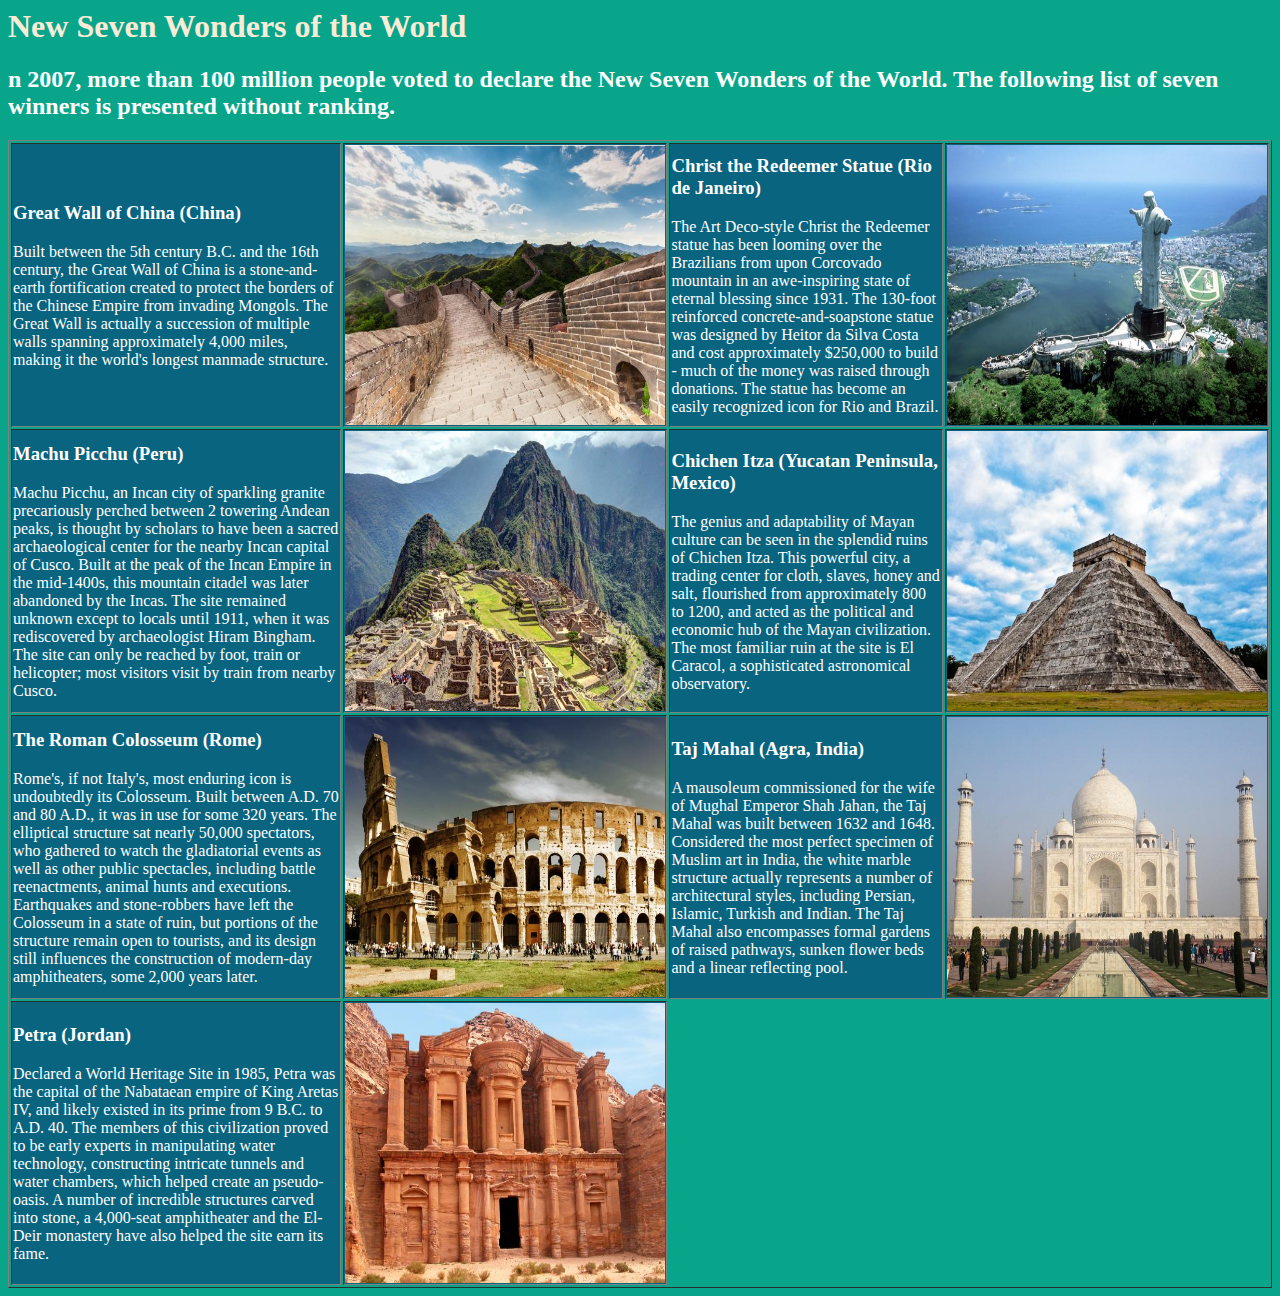
<file: Assignment  1/index.html>
<html>

    <head>
       
    </head>

    <body style="background-color:rgb(8, 165, 139)">

        <h1 style="color: antiquewhite;">New Seven Wonders of the World</h1>
       
        <h2 style="color: white;">n 2007, more than 100 million people voted to declare the New Seven Wonders of the World. The following list of seven winners is presented without ranking.</h2>

        <table border="1">

            <tbody style="background-color: rgb(9, 100, 128);color: white;">

                <tr>
                    <td>
                        <h3>Great Wall of China (China)</h3>
                        <p>Built between the 5th century B.C. and the 16th century, the Great Wall of China is a stone-and-earth fortification created to protect the borders of the Chinese Empire from invading Mongols. The Great Wall is actually a succession of multiple walls spanning approximately 4,000 miles, making it the world's longest manmade structure.</p>
                    </td>

                    <td>
                        <img src="IMG/1491581549051.jpeg" width="320" height="280" alt="Great Wall of China"/>
                    </td>

                    <td>
                        <h3>Christ the Redeemer Statue (Rio de Janeiro)</h3>
                        <p>The Art Deco-style Christ the Redeemer statue has been looming over the Brazilians from upon Corcovado mountain in an awe-inspiring state of eternal blessing since 1931. The 130-foot reinforced concrete-and-soapstone statue was designed by Heitor da Silva Costa and cost approximately $250,000 to build - much of the money was raised through donations. The statue has become an easily recognized icon for Rio and Brazil.</p>
                    </td>

                    <td>
                        <img src="IMG/1491581548898.jpeg" width="320" height="280" alt="Christ the Redeemer Statue"/>
                    </td>
                </tr>

                <tr>
                    <td>
                        <h3>Machu Picchu (Peru)</h3>
                        <p>Machu Picchu, an Incan city of sparkling granite precariously perched between 2 towering Andean peaks, is thought by scholars to have been a sacred archaeological center for the nearby Incan capital of Cusco. Built at the peak of the Incan Empire in the mid-1400s, this mountain citadel was later abandoned by the Incas. The site remained unknown except to locals until 1911, when it was rediscovered by archaeologist Hiram Bingham. The site can only be reached by foot, train or helicopter; most visitors visit by train from nearby Cusco.</p>
                    </td>

                    <td>
                        <img src="IMG/1491581548990.jpeg" width="320" height="280" alt="Machu Picchu (Peru)"/>
                    </td>

                    <td>
                        <h3>Chichen Itza (Yucatan Peninsula, Mexico)</h3>
                        <p>The genius and adaptability of Mayan culture can be seen in the splendid ruins of Chichen Itza. This powerful city, a trading center for cloth, slaves, honey and salt, flourished from approximately 800 to 1200, and acted as the political and economic hub of the Mayan civilization. The most familiar ruin at the site is El Caracol, a sophisticated astronomical observatory.</p>
                    </td>

                    <td>
                        <img src="IMG/1491581548887.jpeg" width="320" height="280" alt="Chichen Itza"/>
                    </td>
                </tr>

                <tr>
                    <td>
                        <h3>The Roman Colosseum (Rome)</h3>
                        <p>Rome's, if not Italy's, most enduring icon is undoubtedly its Colosseum. Built between A.D. 70 and 80 A.D., it was in use for some 320 years. The elliptical structure sat nearly 50,000 spectators, who gathered to watch the gladiatorial events as well as other public spectacles, including battle reenactments, animal hunts and executions. Earthquakes and stone-robbers have left the Colosseum in a state of ruin, but portions of the structure remain open to tourists, and its design still influences the construction of modern-day amphitheaters, some 2,000 years later.</p>
                    </td>

                    <td>
                        <img src="IMG/1491581548881.jpeg" width="320" height="280" alt="The Roman Colosseum"/>
                    </td>

                    <td>
                        <h3>Taj Mahal (Agra, India)</h3>
                        <p>A mausoleum commissioned for the wife of Mughal Emperor Shah Jahan, the Taj Mahal was built between 1632 and 1648. Considered the most perfect specimen of Muslim art in India, the white marble structure actually represents a number of architectural styles, including Persian, Islamic, Turkish and Indian. The Taj Mahal also encompasses formal gardens of raised pathways, sunken flower beds and a linear reflecting pool.</p>
                    </td>

                    <td>
                        <img src="IMG/1491581548979.jpeg" width="320" height="280" alt="Taj Mahal"/>
                    </td>
                </tr>

                <tr>
                    <td>
                        <h3>Petra (Jordan)</h3>
                        <p>Declared a World Heritage Site in 1985, Petra was the capital of the Nabataean empire of King Aretas IV, and likely existed in its prime from 9 B.C. to A.D. 40. The members of this civilization proved to be early experts in manipulating water technology, constructing intricate tunnels and water chambers, which helped create an pseudo-oasis. A number of incredible structures carved into stone, a 4,000-seat amphitheater and the El-Deir monastery have also helped the site earn its fame.</p>
                    </td>

                    <td>
                        <img src="IMG/1491581549062.jpeg" width="320" height="280" alt="Petra"/>
                    </td>

                </tr>
            </tbody>
        
        </table>

    </body>

</html>
</file>
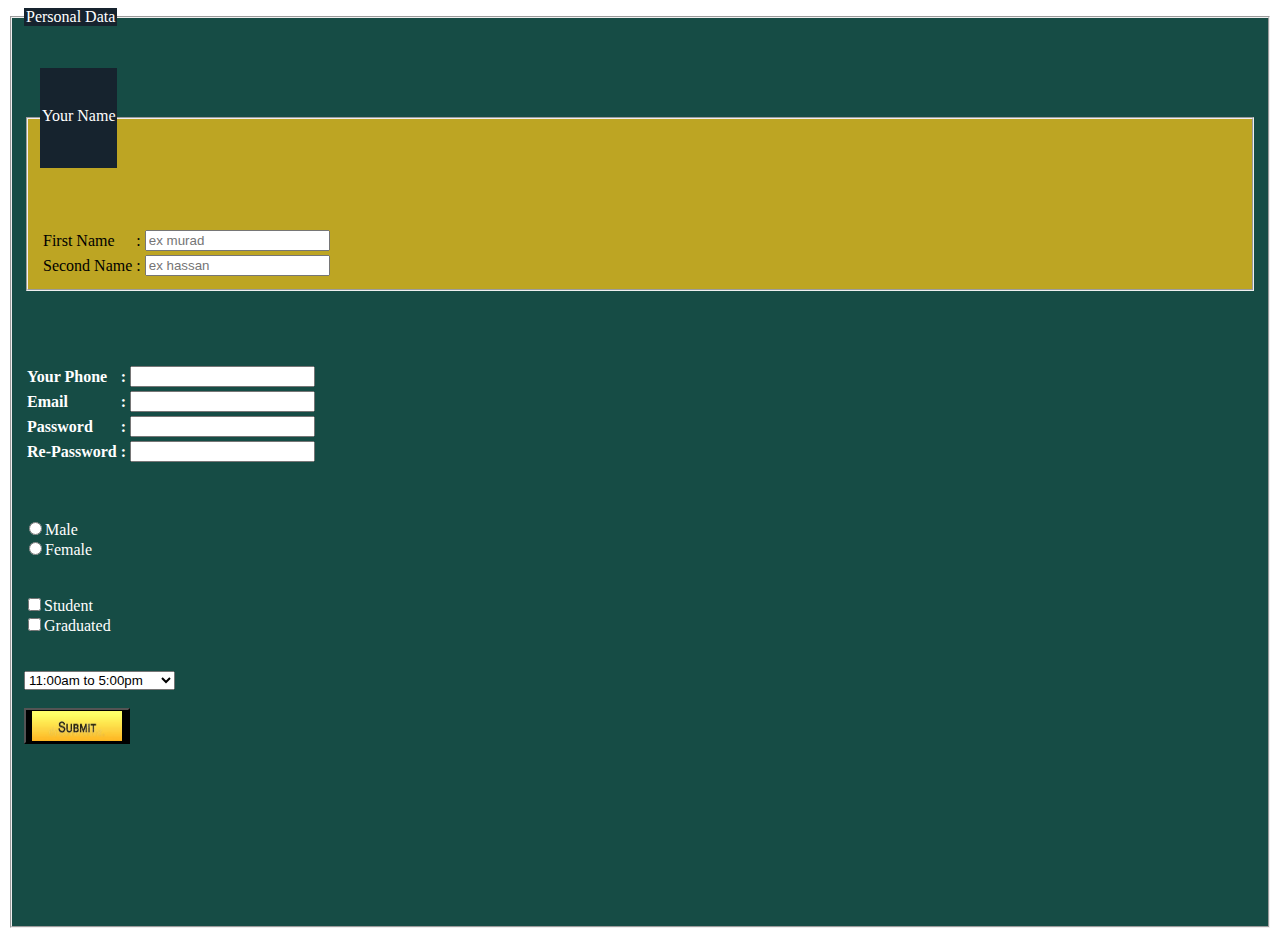
<file: Assignment  2/index.html>
<html>

<head>
</head>

<body>

    <form>

        <fieldset style="background-color: #164C45;color: white;height: 900;">

            <legend style="background-color: #16232E">Personal Data</legend>

                <br><br>
            <fieldset style="background-color: #BDA523;">

                <legend style="background-color: #16232E;height: 100;line-height: 600%;">Your Name</legend>
                <br><br><br>
                <table>
                    <tbody>

                        <tr>
                            <td><label>First Name</label></td>
                            <td><label>:</label></td>
                            <td><input type="text" name="fname" placeholder="ex murad"></td>
                        </tr>
        
                        <tr>
                            <td><label>Second Name</label></td>
                            <td><label>:</label></td>
                            <td><input type="text" name="sname" placeholder="ex hassan"></td>
                        </tr>

                    </tbody>
                </table>

            </fieldset>
            <br><br><br><br>
                <table>
    
                    <tbody style="color: white;font-weight: bold;">
    
                         
                        <tr>
                            <td><label>Your Phone</label></td>
                            <td><label>:</label></td>
                            <td><input type="number" name="phone"></td>
                        </tr>
    
                        <tr>
                            <td><label>Email</label></td>
                            <td><label>:</label></td>
                            <td><input type="email" name="email"></td>
                        </tr>
    
                        <tr>
                            <td><label>Password</label></td>
                            <td><label>:</label></td>
                            <td><input type="password" name="pass"></td>
                        </tr>
    
                        <tr>
                            <td><label>Re-Password</label></td>
                            <td><label>:</label></td>
                            <td><input type="password" name="re-pass"></td>
                        </tr>

                    </tbody>

                </table>
    
                <br><br><br>

                <input type="radio" name="gender" value="male">Male
                <br>
                <input type="radio" name="gender" value="female">Female
    
                <br><br><br>

                <input type="checkbox" name="status" value="student">Student
                <br>
                <input type="checkbox" name="status" value="graduated">Graduated

                <br><br><br>

                <select name="time-day">
                    <optgroup label="saturday">
                        <option value="11:00am-to-5:00pm">11:00am to 5:00pm</option>
                    </optgroup>

                    <optgroup label="monday&thursday">
                        <option value="3:00pm-to-6:00pm">3:00pm to 6:00pm</option>
                        <option value="6:30pm-to-9:30pm">6:30pm to 9:30pm</option>
                    </optgroup>

                    <optgroup label="sunday&wednesday">
                        <option value="11:00am-to-5:00pm">11:00am to 5:00pm</option>
                        <option value="3:00pm-to-6:00pm">3:00pm to 6:00pm</option>
                        <option value="6:30pm-to-9:30pm">6:30pm to 9:30pm</option>
                    </optgroup>





                </select>
                    <br><br>  
                <button style="background-color: black;" type="submit"><img src="submit.jpg" alt="submit" width="90" height="30" ></button>
    
    
        </fieldset>
        




    </form>
   

</body>

</html>
</file>
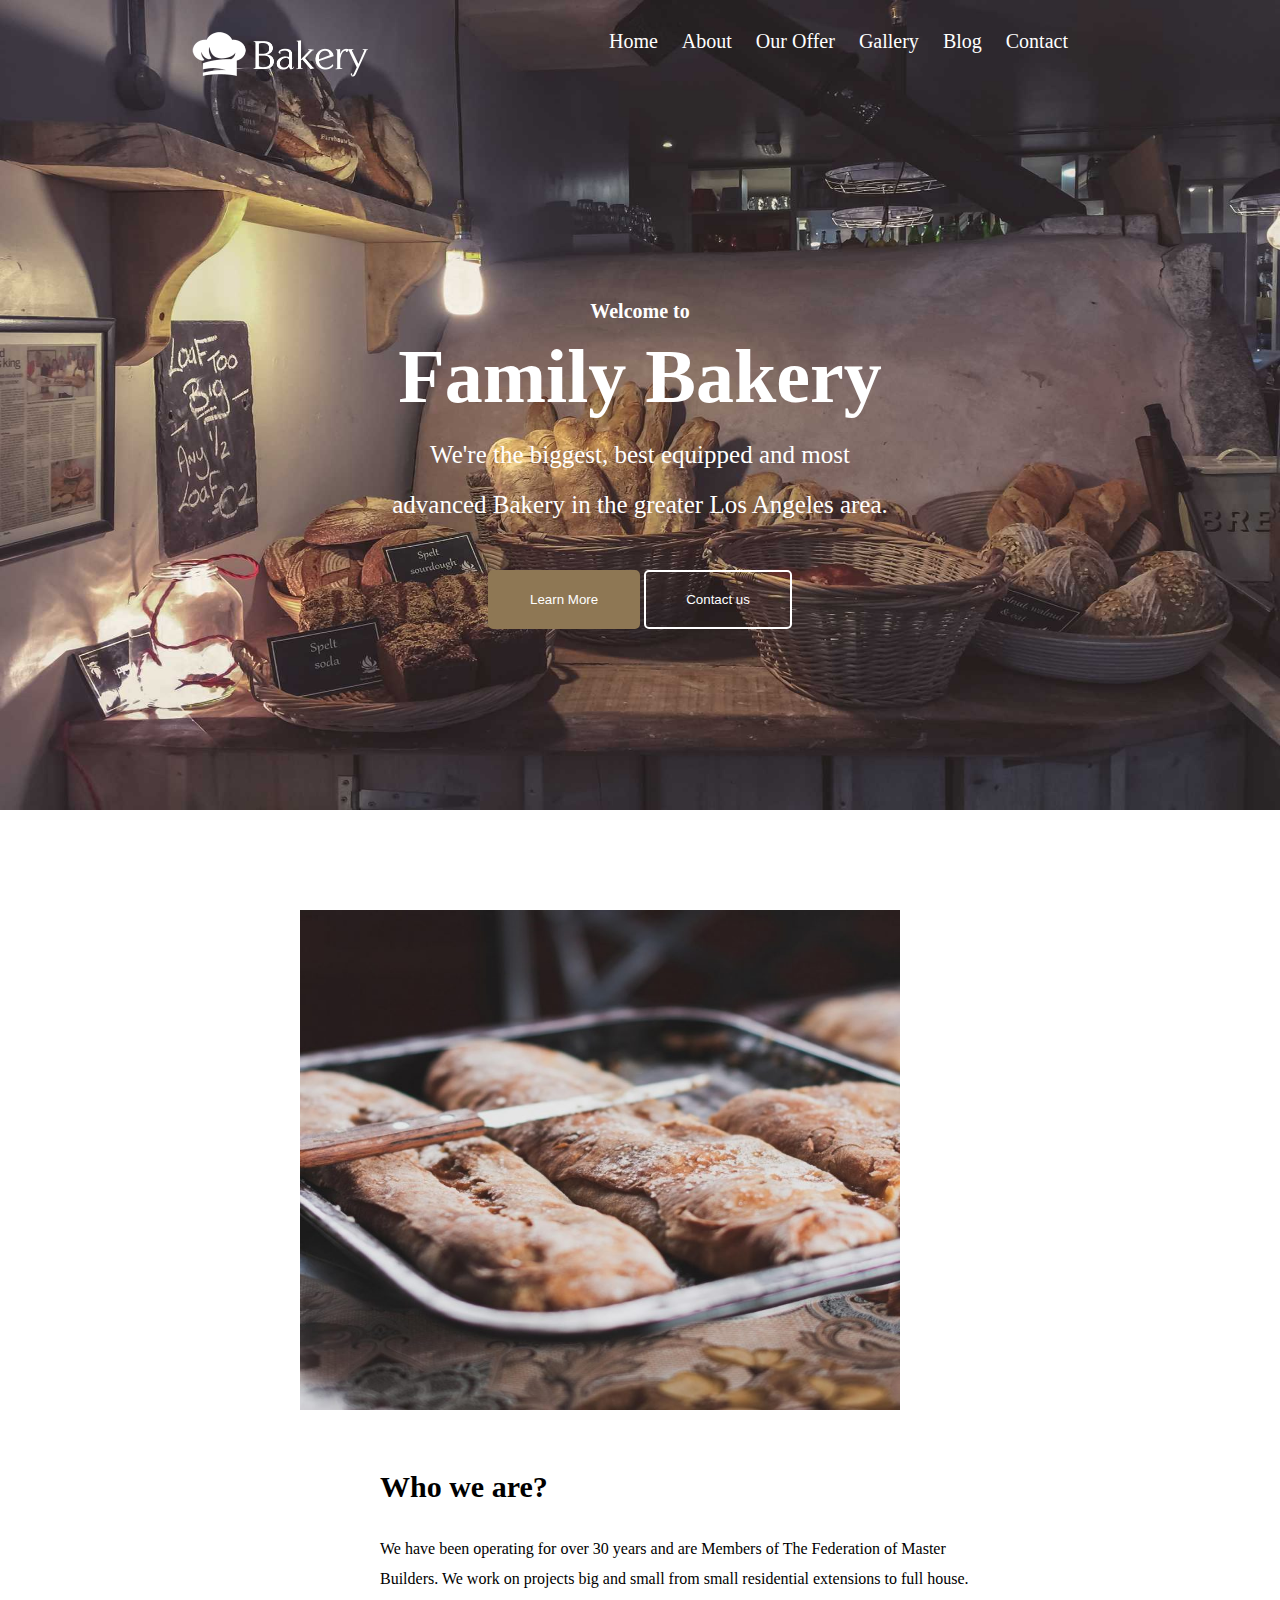
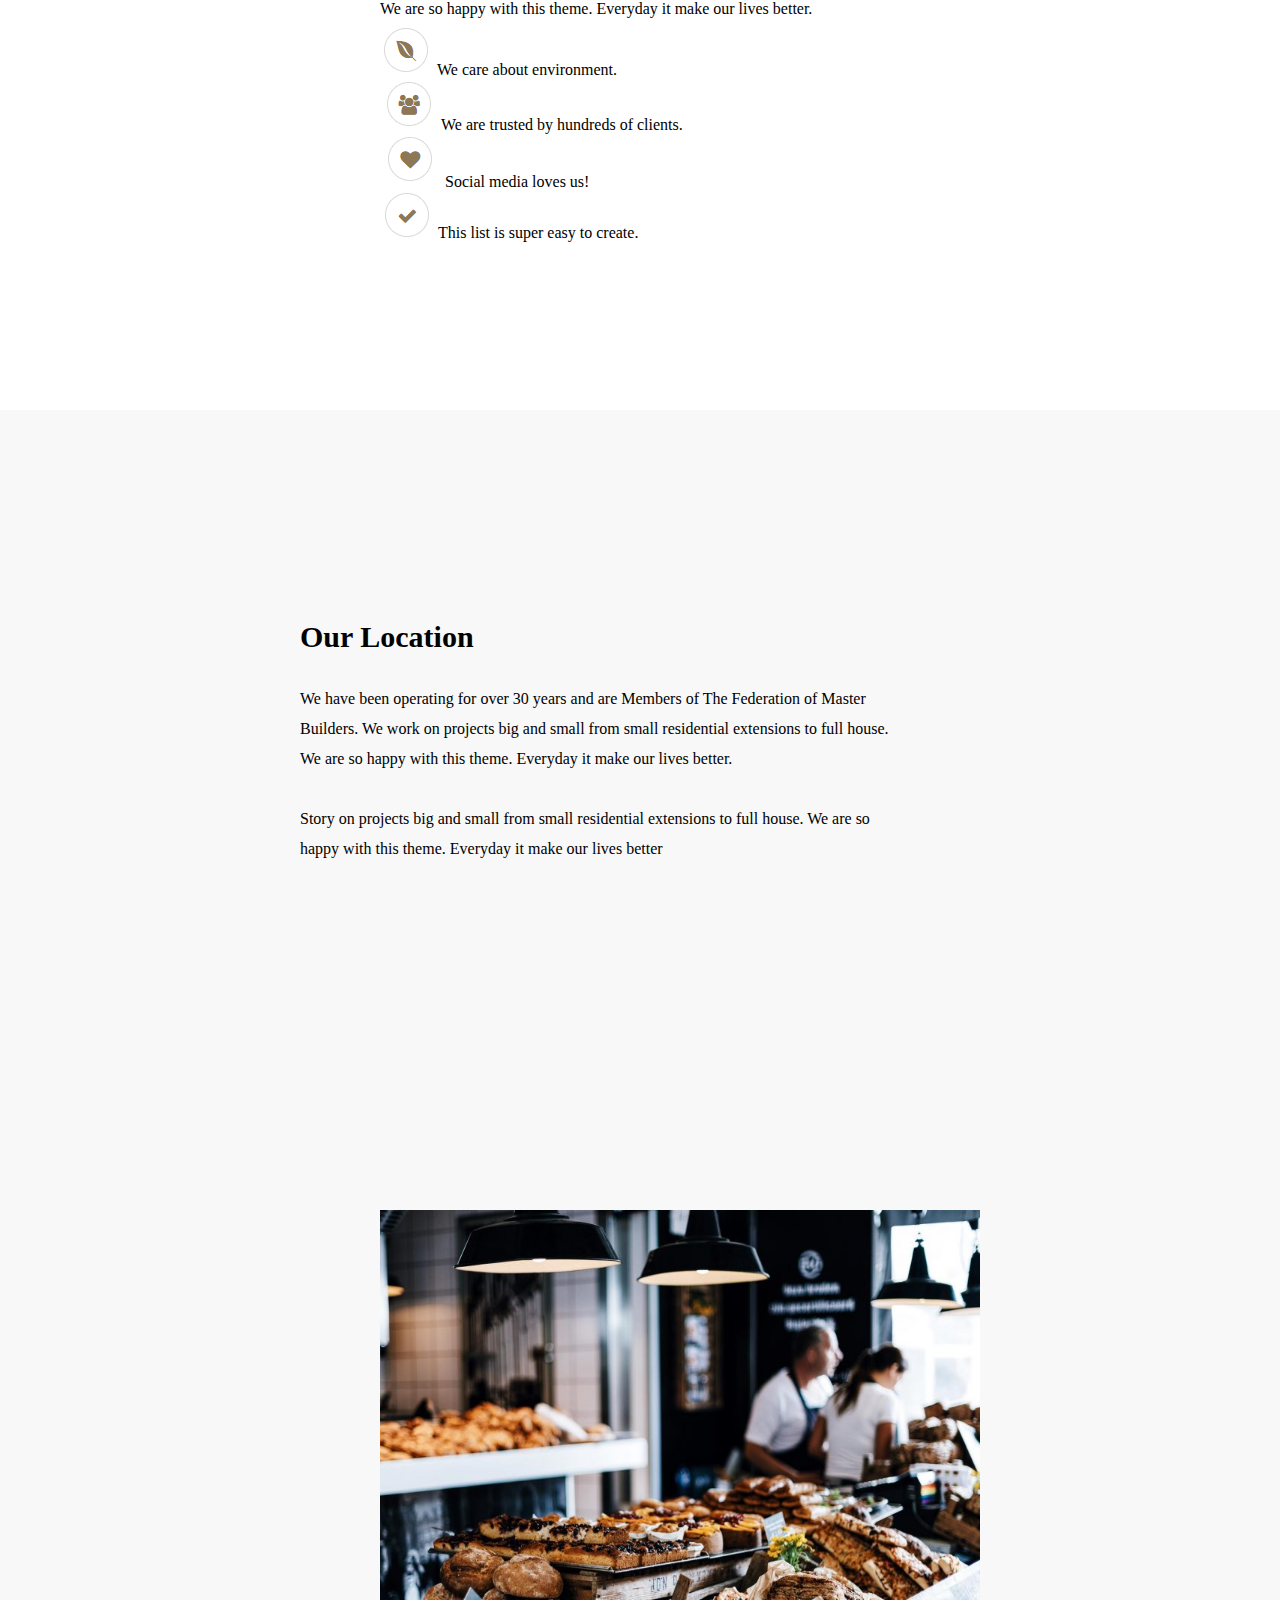
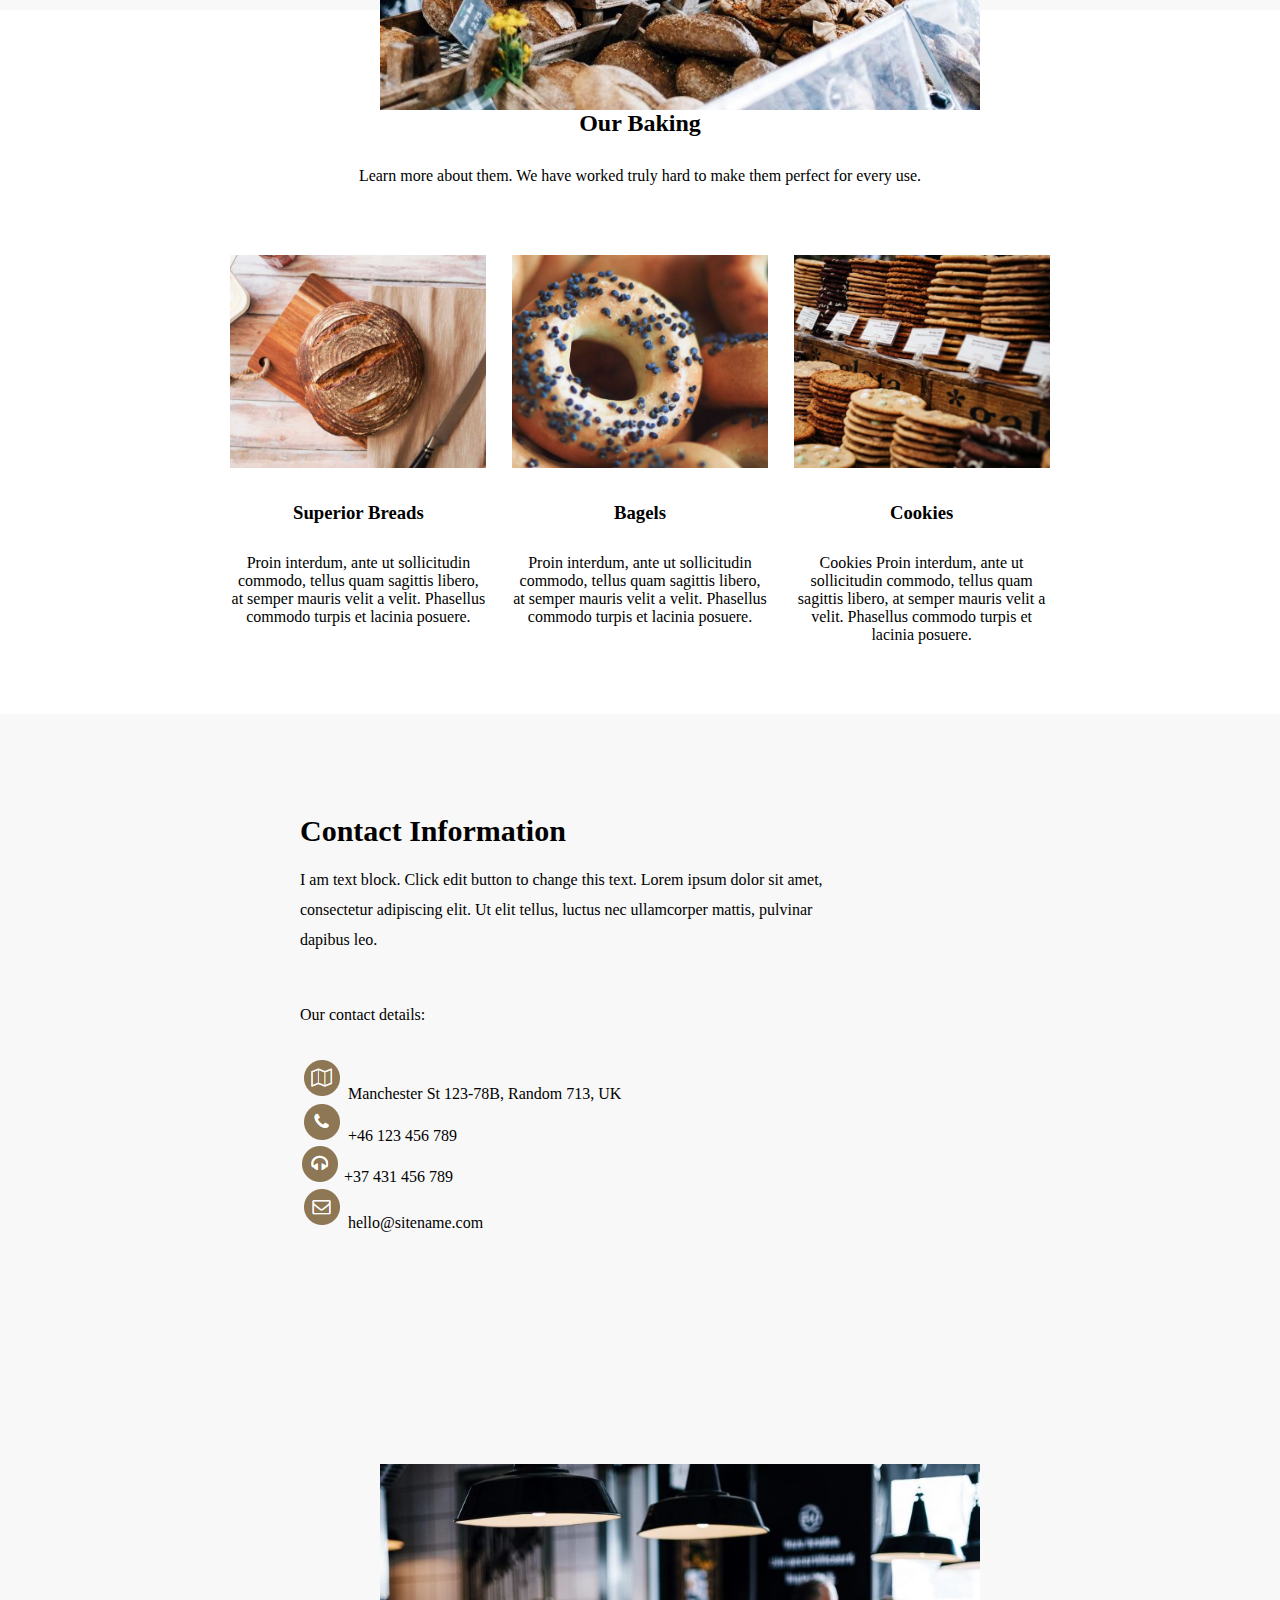
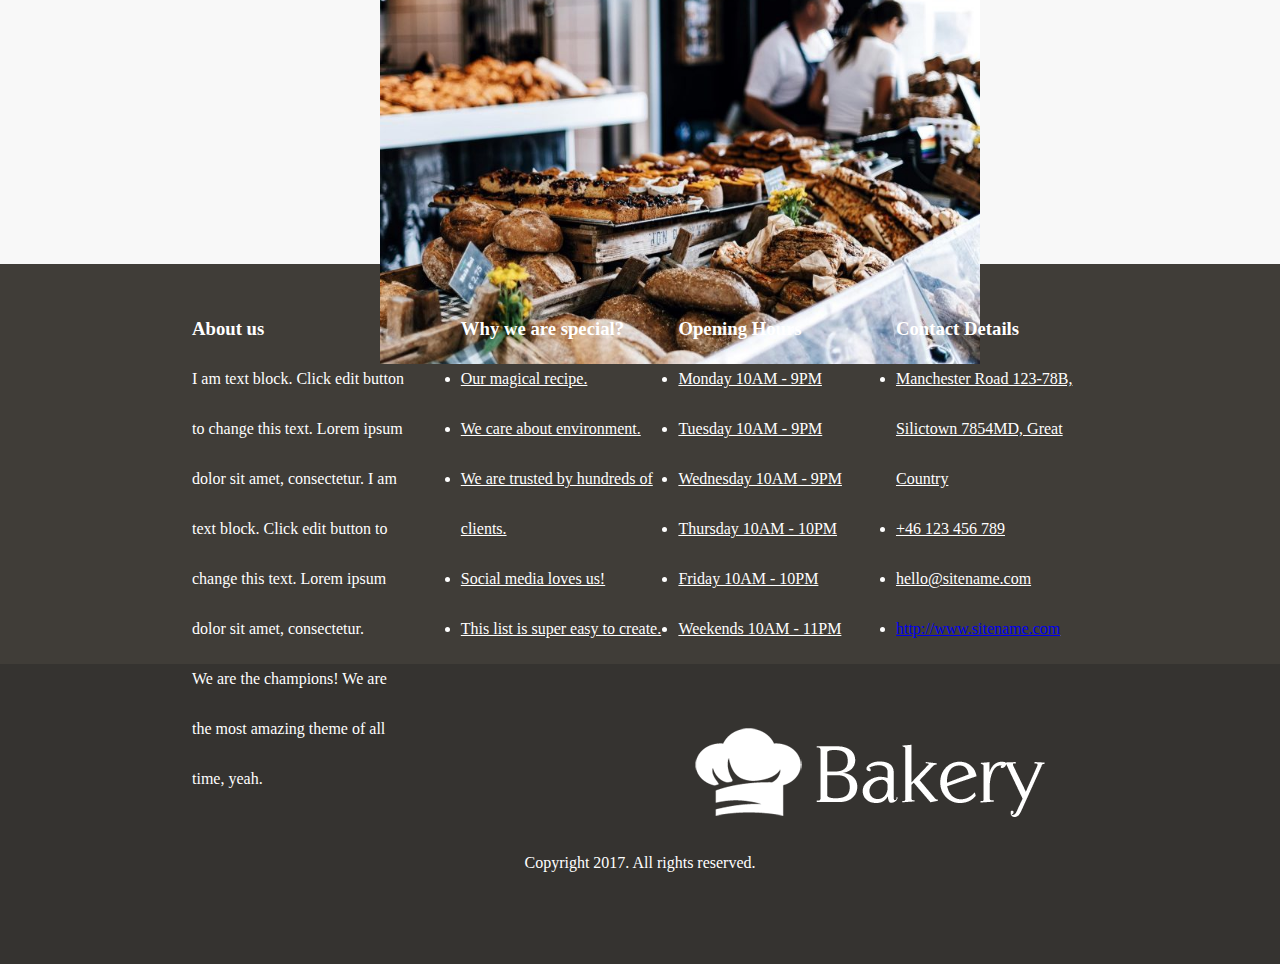
<file: Assignment  3/index.html>
<!DOCTYPE html>
<html>
    <head>
        <link rel="stylesheet" href="style.css">
    </head>

    <body>
        <div class="nav">
            <div class="logo"><img src="./images/bakery-light-1.png" alt=""></div>
            <div class="nav-items">
                <ul>
                    <li><a href="#">Home</a></li>
                    <li><a href="#">About</a></li>
                    <li><a href="#">Our Offer</a></li>
                    <li><a href="#">Gallery</a></li>
                    <li><a href="#">Blog</a></li>
                    <li><a href="#">Contact</a></li>
                    <div class="clear-fix"></div>

                </ul>
            </div>
        </div>
        <div class="header">
            <div class="text">
                <h4>Welcome to</h4>
                <h1>Family Bakery</h1>
                <p>We're the biggest, best equipped and most advanced Bakery in the greater Los Angeles area.</p>
                <button class="btn1">Learn More</button>
                <button class="btn2">Contact us</button>
            </div>

        </div>

        <div id="about">
            <div class="about-img"><img src="./images/alexandru-stavrica-170390-800x760.jpg" alt="about img"></div>
            <div class="about-pr">
                <h2>Who we are?</h2>
                <p>We have been operating for over 30 years and are Members of The Federation of Master Builders. We work on projects big and small from small residential extensions to full house. We are so happy with this theme. Everyday it make our lives better.</p>
                <ul>
                    <img src="./images/1.png">
                    <li> We care about environment.</li>
                    <br>
                    <img src="./images/2.png">
                    <li>We are trusted by hundreds of clients.</li>
                    <br>
                    <img src="./images/3.png">
                    <li>Social media loves us!</li>
                    <br>
                    <img src="./images/4.png"> 
                    <li>This list is super easy to create.</li>
                </ul>
            </div>
            <div class="clear-fix"></div>
        </div>
        
        <div id="location">
            <div class="location-pr">
                <h2>Our Location</h2>
                <p>We have been operating for over 30 years and are Members of The Federation of Master Builders. We work on projects big and small from small residential extensions to full house. We are so happy with this theme. Everyday it make our lives better.</p>
                <p>Story on projects big and small from small residential extensions to full house. We are so happy with this theme. Everyday it make our lives better</p>
            </div>
            <div class="location-img"><img src="./images/full-2-800x640.jpg" alt="about img"></div>
            <div class="clear-fix"></div>
        </div>
        
        <div id="baking">
            <h2>Our Baking</h2>
            <p>Learn more about them. We have worked truly hard to make them perfect for every use.</p>
            <div class="baking-s">
                <div class="div-1">
                    <img src="./images/ben-garratt-134774-600x500.jpg">
                    <h3>Superior Breads</h3>
                    <p>Proin interdum, ante ut sollicitudin commodo, tellus quam sagittis libero, at semper mauris velit a velit. Phasellus commodo turpis et lacinia posuere.</p>
                </div>
    
                <div class="div-2">
                    <img src="./images/stas-ovsky-123540-600x500.jpg">
                    <h3>Bagels</h3>
                    <p>Proin interdum, ante ut sollicitudin commodo, tellus quam sagittis libero, at semper mauris velit a velit. Phasellus commodo turpis et lacinia posuere.</p>
                </div>
    
                <div class="div-3">
                    <img src="./images/clem-onojeghuo-206832-600x500.jpg">
                    <h3>Cookies</h3>
                    <p>Cookies
                        Proin interdum, ante ut sollicitudin commodo, tellus quam sagittis libero, at semper mauris velit a velit. Phasellus commodo turpis et lacinia posuere.</p>
                </div>

            </div>
            <div class="clear-fix"></div>

        </div>

        <div id="contact">
            <div class="contact-pr">
                <h2>Contact Information</h2>
                <p>I am text block. Click edit button to change this text. Lorem ipsum dolor sit amet, consectetur adipiscing elit. Ut elit tellus, luctus nec ullamcorper mattis, pulvinar dapibus leo.</p>
                <p>Our contact details:</p>
                <ul>
                    <img src="./images/5.png">
                    <li>Manchester St 123-78B, Random 713, UK</li>
                    <br>
                    <img src="./images/6.png">
                    <li>+46 123 456 789</li>
                    <br>
                    <img src="./images/7.png">
                    <li>+37 431 456 789</li>
                    <br>
                    <img src="./images/8.png"> 
                    <li>hello@sitename.com</li>
                </ul>
            </div>
            <div class="location-img"><img src="./images/full-2-800x640.jpg" alt="about img"></div>
            <div class="clear-fix"></div>
        </div>

        <div id="info">

            <div class="about-us">
                <h3>About us</h3>
                <p>I am text block. Click edit button to change this text. Lorem ipsum dolor sit amet, consectetur. I am text block. Click edit button to change this text. Lorem ipsum dolor sit amet, consectetur.</p>
                <p>We are the champions! We are the most amazing theme of all time, yeah.</p>    
            </div>
            
            <div>
                <h3>Why we are special?</h3>
                <ul>
                    <li>Our magical recipe.</li>
                    <li>We care about environment.</li>
                    <li>We are trusted by hundreds of clients.</li>
                    <li>Social media loves us!</li>
                    <li>This list is super easy to create.</li>

                </ul>
             </div>

            <div>
                <h3>Opening Hours</h3>
                <ul>
                    <li>Monday 10AM - 9PM</li>
                    <li>Tuesday 10AM - 9PM</li>
                    <li>Wednesday 10AM - 9PM</li>
                    <li>Thursday 10AM - 10PM</li>
                    <li>Friday 10AM - 10PM</li>
                    <li>Weekends 10AM - 11PM</li>
                </ul>

            </div>

            <div>
                <h3>Contact Details</h3>
                <li>Manchester Road 123-78B, Silictown 7854MD, Great Country</li>
                <li>+46 123 456 789</li>
                <li>hello@sitename.com</li>
                <li><a href="http://www.sitename.com">http://www.sitename.com</a></li>
            </div>
            <div class="clear-fix"></div>


        </div>

        <div id="end-page">
            <img src="./images/bakery-light-1.png">
            <p>Copyright 2017. All rights reserved.</p>
        </div>
    </body>
</html>
</file>
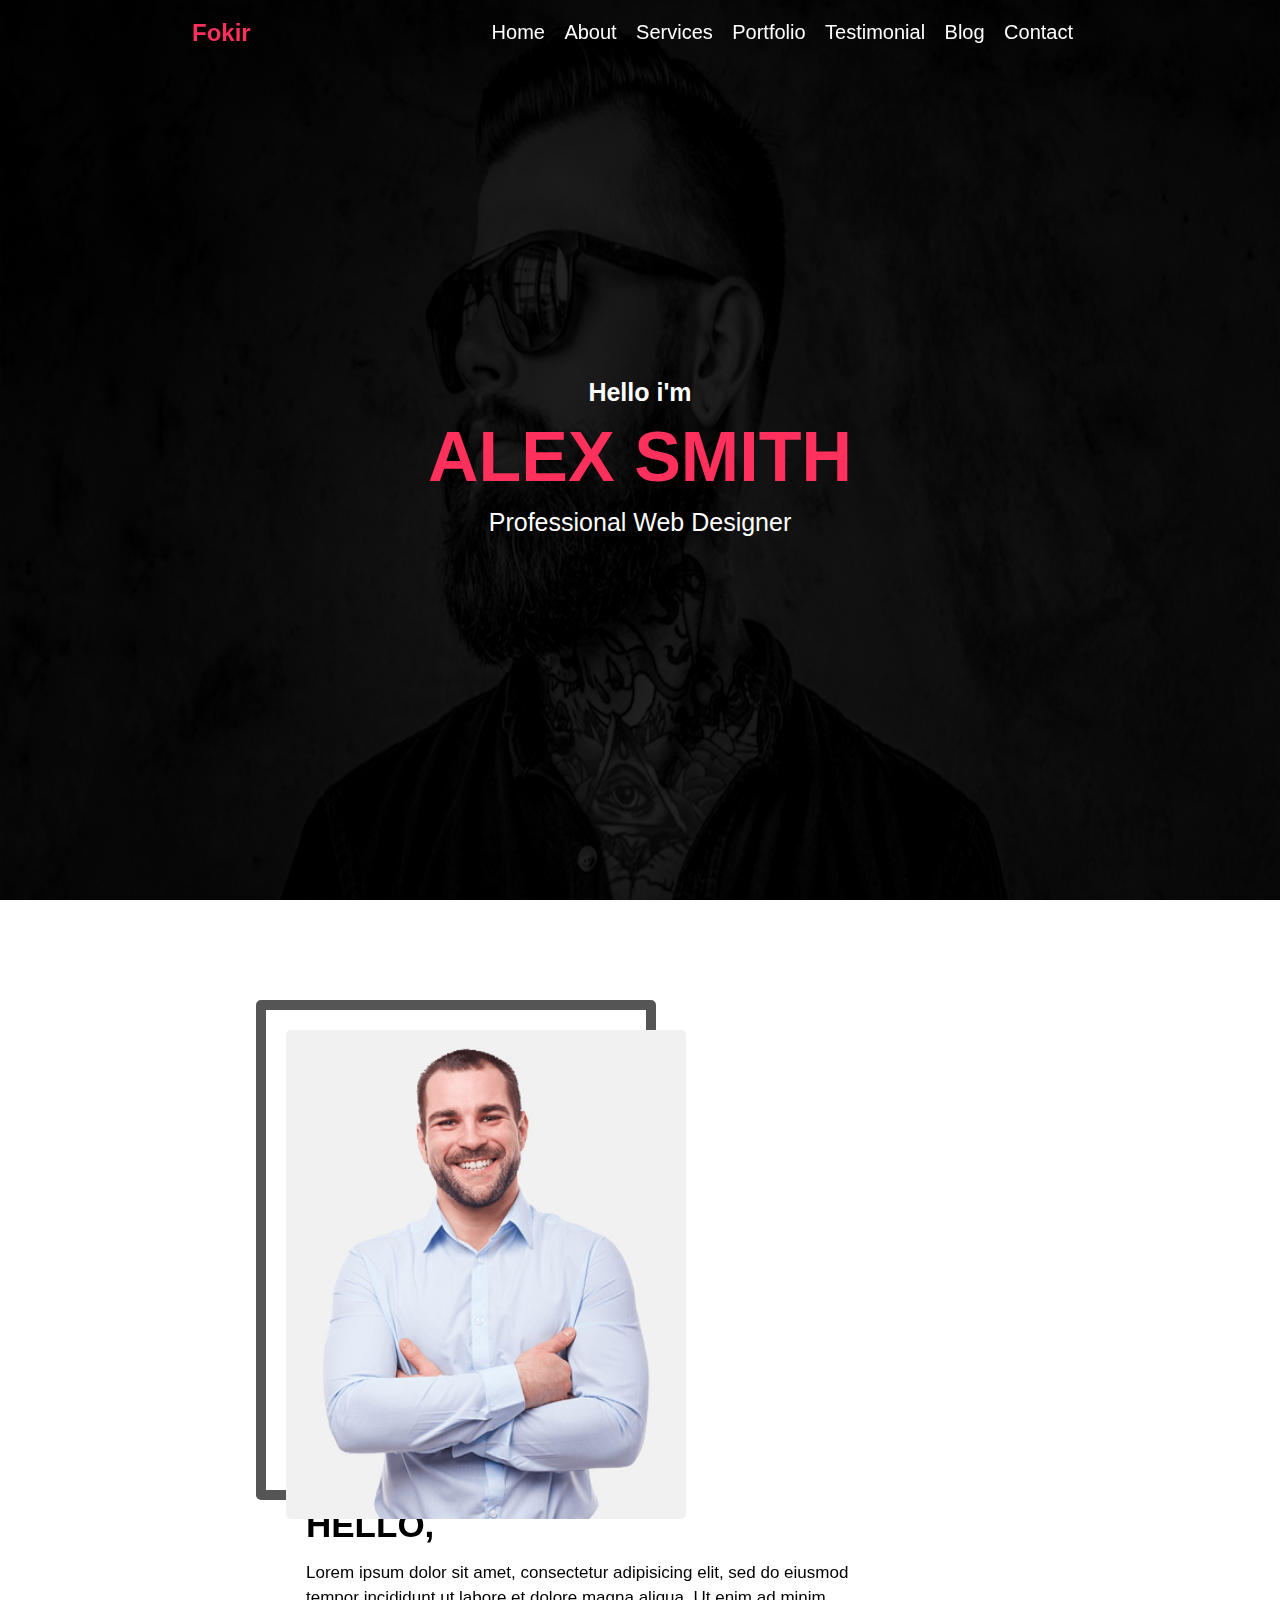
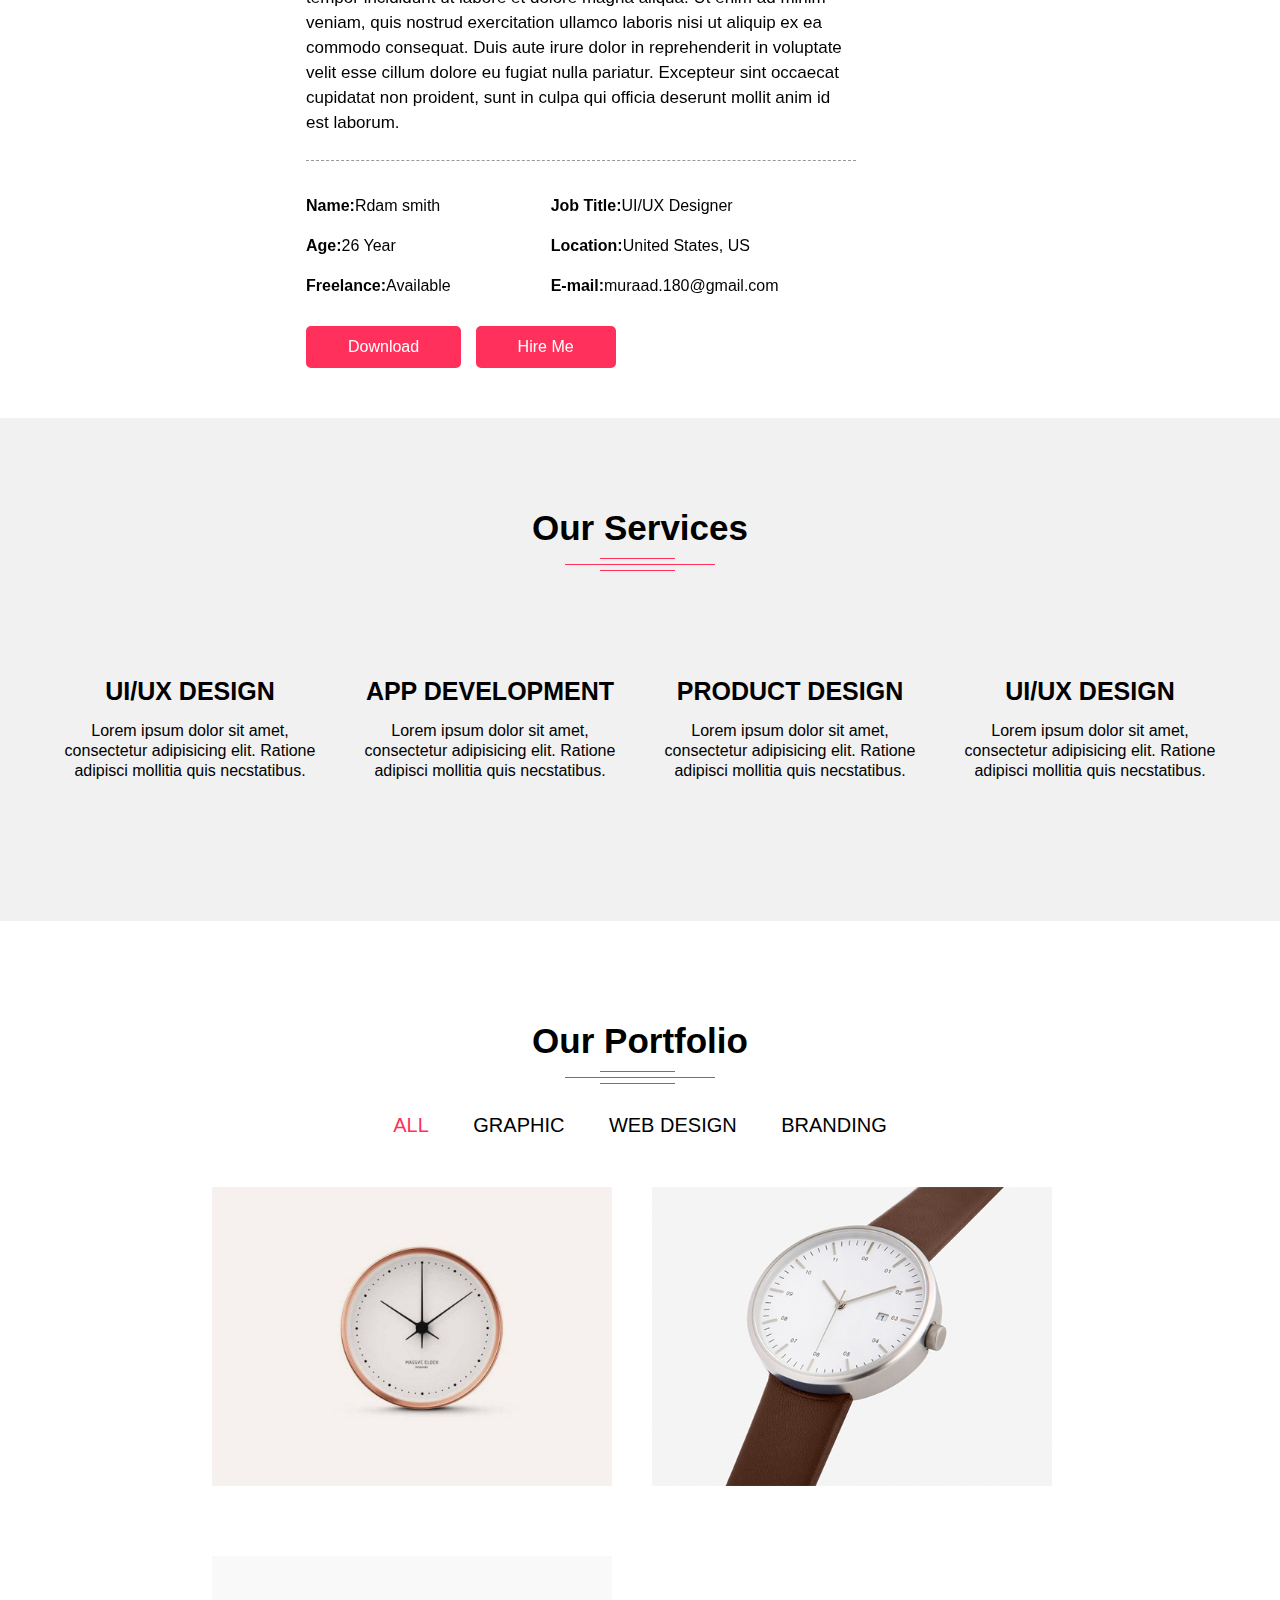
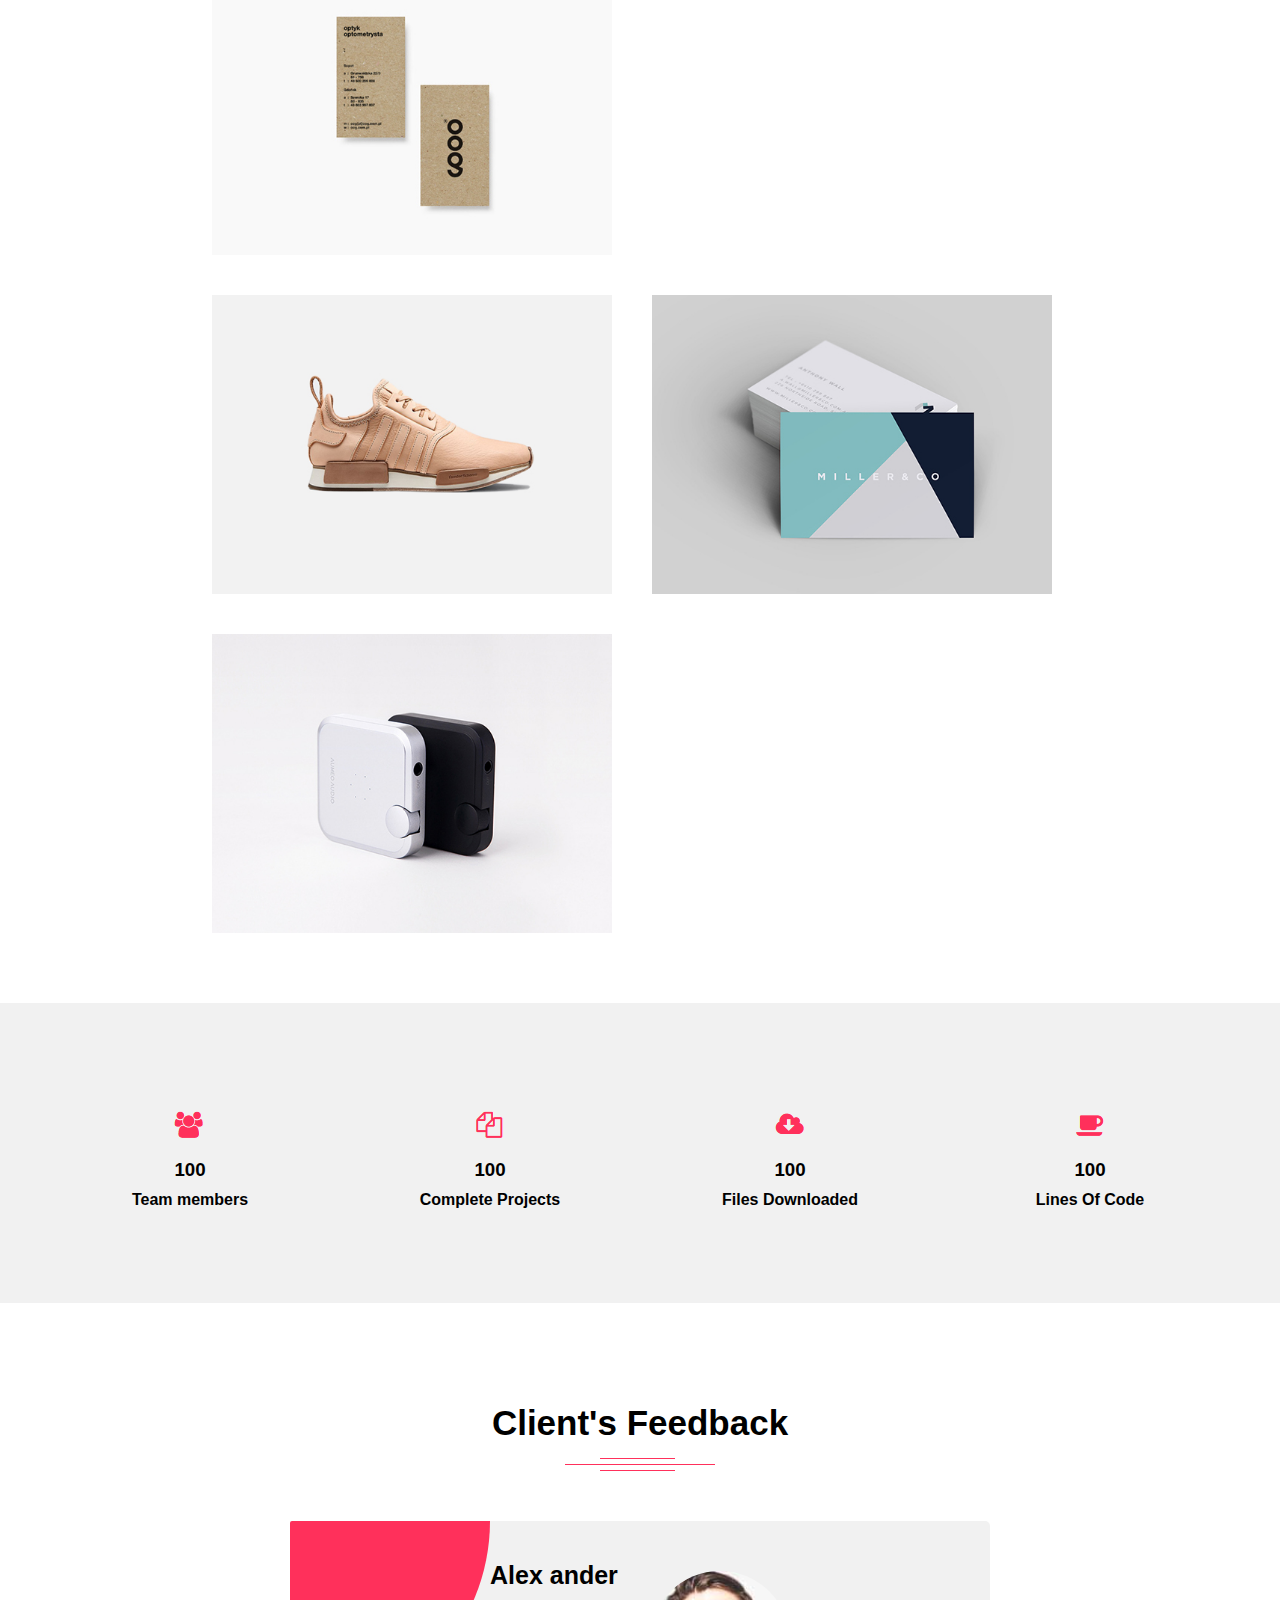
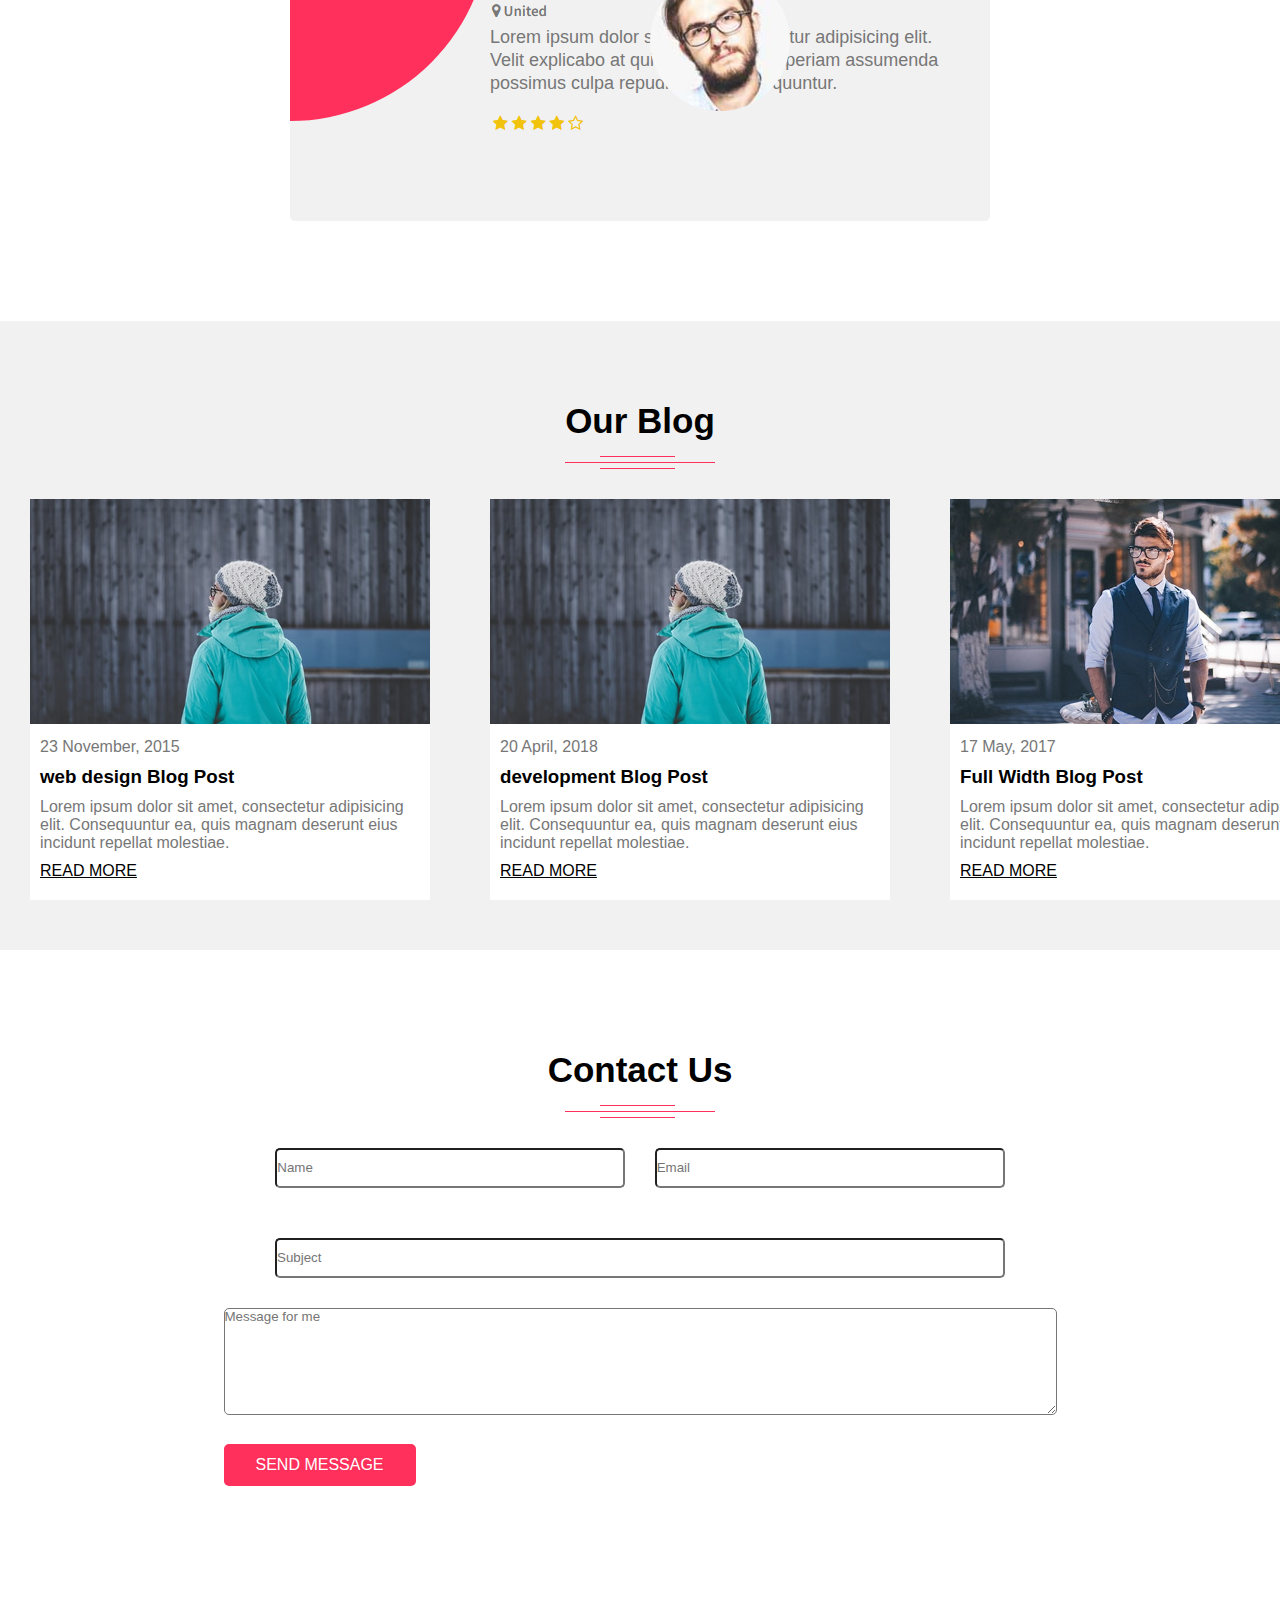
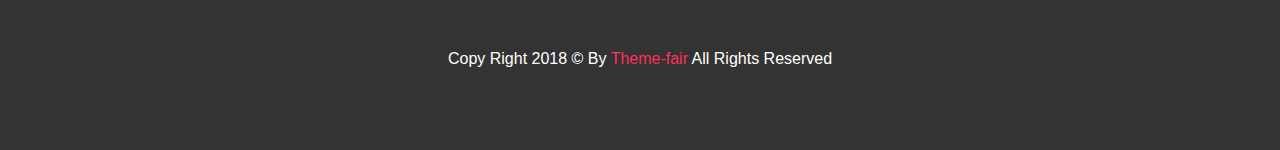
<file: Assignment  4/index.html>
<!DOCTYPE html>
<html>
<head>
    <link rel="stylesheet" href="main.css">
</head>
<body>
    <div id="home">
    </div>

    <div id="home-2">
        <div id="nav">
            <div class="container">
                <div class="logo">
                    <h2>Fokir</h2>
                </div>
                <div class="list">
                    <ul>
                        <li>Home</li>
                        <li>About</li>
                        <li>Services</li>
                        <li>Portfolio</li>
                        <li>Testimonial</li>
                        <li>Blog</li>
                        <li>Contact</li>
                    </ul>
                </div>
                <div class="clear"></div>
            </div>
        </div>

        <h3>Hello i'm</h3>
        <h1>ALEX SMITH</h1>
        <p>Professional Web Designer</p>
    </div>

    <div id="about">
        
        <div class="container">

            <div class="img-bg"></div>

            <div class="img"><img src="./img/about/profile.jpg" alt="profile">

            </div>



            <div class="hello">
                <h2>HELLO,</h2>
                <p>Lorem ipsum dolor sit amet, consectetur adipisicing elit, sed do eiusmod tempor incididunt ut labore et dolore magna aliqua. Ut enim ad minim veniam, quis nostrud exercitation ullamco laboris nisi ut aliquip ex ea commodo consequat. Duis aute irure dolor in reprehenderit in voluptate velit esse cillum dolore eu fugiat nulla pariatur. Excepteur sint occaecat cupidatat non proident, sunt in culpa qui officia deserunt mollit anim id est laborum.</p>
                <div class="line"></div>

                <div class="list1">
                    <ul>
                        <li><span>Name:</span>Rdam smith</li>
                        <li><span>Age:</span>26 Year</li>
                        <li><span>Freelance:</span>Available</li>    
                    </ul>
                </div>
                <div class="list2">
                    <ul>
                        <li><span>Job Title:</span>UI/UX Designer</li>
                        <li><span>Location:</span>United States, US</li>
                        <li><span>E-mail:</span>muraad.180@gmail.com</li>
                    </ul>
    
                </div>
                <div class="clear"></div>

                    <button type="submit"><a href="#">Download</a></button>
                    <button type="submit"><a href="#">Hire Me</a></button>    

            </div>

            <div class="clear"></div>

        </div>


    </div>

    <div id="services">
        <h2>Our Services</h2>
        <div class="lines">
            <div class="line"></div>
            <div class="line-b"></div>
            <div class="line"></div>    
        </div>

        <div class="container">
            <div class="content">
                <h3>UI/UX DESIGN</h3>
                <p>Lorem ipsum dolor sit amet, consectetur adipisicing elit. Ratione adipisci mollitia quis necstatibus.</p>
            </div>
            <div class="content">
                <h3>APP DEVELOPMENT</h3>
                <p>Lorem ipsum dolor sit amet, consectetur adipisicing elit. Ratione adipisci mollitia quis necstatibus.</p>
            </div>
            <div class="content">
                <h3>PRODUCT DESIGN</h3>
                <p>Lorem ipsum dolor sit amet, consectetur adipisicing elit. Ratione adipisci mollitia quis necstatibus.</p>
            </div>
            <div class="content">
                <h3>UI/UX DESIGN</h3>
                <p>Lorem ipsum dolor sit amet, consectetur adipisicing elit. Ratione adipisci mollitia quis necstatibus.</p>
            </div>
            <div class="clear"></div>
        </div>
    </div>

    <div class="portfolio">
        <h2>Our Portfolio</h2>
        <div class="lines">
            <div class="line"></div>
            <div class="line-b"></div>
            <div class="line"></div>    
        </div>
        <div class="mini-cont">
            <ul>
                <li class="red">ALL</li>
                <li>GRAPHIC</li>
                <li>WEB DESIGN</li>
                <li>BRANDING</li>
            </ul>
            <div class="container-1">
                <div class="img"><img src="./img/portfolio/1.jpg" alt=""></div>
                <div class="img"><img src="./img/portfolio/2.jpg" alt=""></div>
                <div class="img"><img src="./img/portfolio/3.jpg" alt=""></div>
                <div class="clear"></div>
            </div>
            <div class="container-2">
                <div class="img"><img src="./img/portfolio/4.jpg" alt=""></div>
                <div class="img"><img src="./img/portfolio/5.jpg" alt=""></div>
                <div class="img"><img src="./img/portfolio/6.jpg" alt=""></div>
                <div class="clear"></div>
            </div>
        </div>
    </div>

    <div class="calculator">
            <div class="Capture-cont">
                <div class="Capture">
                    <img src="./img/Capture-1.png" alt="Capture-1">
                    <h3>100</h3>
                    <h4>Team members</h4>
                </div>
                <div class="Capture">
                    <img src="./img/Capture-2.png" alt="Capture-1">
                    <h3>100</h3>
                    <h4>Complete Projects</h4>
                </div>
                <div class="Capture">
                    <img src="./img/Capture-3.png" alt="Capture-1">
                    <h3>100</h3>
                    <h4>Files Downloaded</h4>
                </div>
                <div class="Capture">
                    <img src="./img/Capture-4.png" alt="Capture-1">
                    <h3>100</h3>
                    <h4>Lines Of Code</h4>
                </div>    
                <div class="clear"></div>    
            </div>
    </div>

    <div class="feedback">
        <h2>Client's Feedback</h2>
        <div class="lines">
            <div class="line"></div>
            <div class="line-b"></div>
            <div class="line"></div>    
        </div>
        <div class="container">

            <div class="client">
                <div class="c"></div>
                <h3>Alex ander</h3>
                <img src="./img/Capture-5.PNG" alt="">
                <p>Lorem ipsum dolor sit amet, consectetur adipisicing elit. Velit explicabo at quia delectus eos aperiam assumenda possimus culpa repudiandae consequuntur.</p>
                <img src="./img/Capture-6.PNG" alt="">
                <div class="clear"></div>
            </div>
            <div class="img"><img src="./img/testimonial/2.jpg" alt=""></div>


        </div>
    </div>

    <div class="blog">
        <h2>Our Blog</h2>
        <div class="lines">
            <div class="line"></div>
            <div class="line-b"></div>
            <div class="line"></div>    
        </div>
        <div class="container">
            <div class="content">
                <img src="./img/blog/1.jpg" alt="">
                <p>23 November, 2015</p>
                <h3>web design Blog Post</h3>
                <p>Lorem ipsum dolor sit amet, consectetur adipisicing elit. Consequuntur ea, quis magnam deserunt eius incidunt repellat molestiae.</p>
                <a href="#">READ MORE</a>
            </div>
            <div class="content">
                <img src="./img/blog/1.jpg" alt="">
                <p>20 April, 2018</p>
                <h3>development Blog Post</h3>
                <p>Lorem ipsum dolor sit amet, consectetur adipisicing elit. Consequuntur ea, quis magnam deserunt eius incidunt repellat molestiae.</p>
                <a href="#">READ MORE</a>
            </div>
            <div class="content">
                <img src="./img/blog/3.jpg" alt="">
                <p>17 May, 2017</p>
                <h3>Full Width Blog Post</h3>
                <p>Lorem ipsum dolor sit amet, consectetur adipisicing elit. Consequuntur ea, quis magnam deserunt eius incidunt repellat molestiae.</p>
                <a href="#">READ MORE</a>
            </div>
            <div class="clear"></div>
    </div>

    <div class="contact">
        <h2>Contact Us</h2>
        <div class="lines">
            <div class="line"></div>
            <div class="line-b"></div>
            <div class="line"></div>    
        </div>
            <form>
                <div class="inputs">
                    <div class="input-1">
                        <input class="a" type="text" placeholder="Name">
                        <input class="b" type="text" placeholder="Email">
                    </div>
                    <div class="input-2">
                        <input type="text" placeholder="Subject">
                    </div>
                    <div class="input-3">
                        <textarea cols="102" rows="7" placeholder="Message for me"></textarea>
                        <div class="button">
                            <button type="submit"><a href="#">SEND MESSAGE</a></button>
                         </div>
                    </div>

                </div>
            </form>
        </div>
    </div>
    
    <div class="epage">
        <div class="p">
            <p>Copy Right 2018 © By <span>Theme-fair</span>  All Rights Reserved</p>
        </div>
    </div>
</body>
</html>
</file>
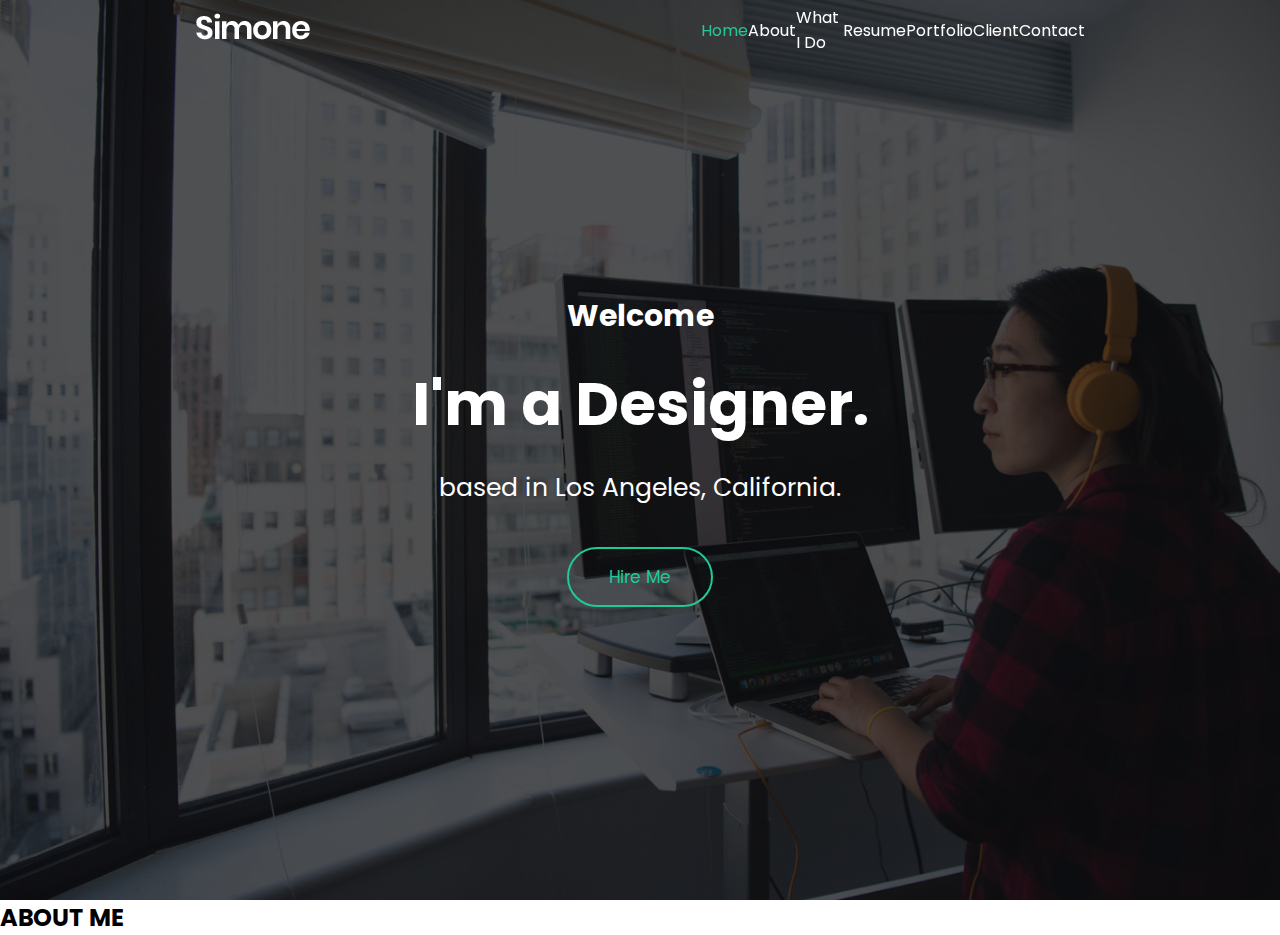
<file: Assignment  5/index.html>
<!DOCTYPE html>
<html lang="en">
<head>
    <link rel="stylesheet" href="main.css">
    <link href="https://fonts.googleapis.com/css2?family=Poppins:wght@100;300;600&display=swap" rel="stylesheet">
</head>
<body>
<div class="nav">
    <div class="loga">
        <a href="#"><img src="./images/logo-light.png" alt="loga"></a>
    </div>
    <div class="links">
        <ul>
            <li><a class="link1" href="#">Home</a></li>
            <li><a href="#">About</a></li>
            <li><a href="#">What I Do</a></li>
            <li><a href="#">Resume</a></li>
            <li><a href="#">Portfolio</a></li>
            <li><a href="#">Client</a></li>
            <li><a href="#">Contact</a></li>
        </ul>
    </div>
</div>

<div class="home">
    <div class="overlay">
        <div class="content">
            <h3>Welcome</h3>
            <h1>I'm a Designer.</h1>
            <p>based in Los Angeles, California.</p>
            <button type="submit"><a href="#">Hire Me</a></button>
        </div>
    </div>
</div>

<div class="about">
    <div class="bgcontent">
        <h2>ABOUT ME</h2>
    </div>
</div>
</body>
</html>
</file>
<file: Assignment  3/style.css>
*{
    padding: 0%;
    margin: 0%;
    box-sizing: border-box;
}
/* header style */
    .header{
        background-image: url(images/drew-coffman-1872.jpg);
        height: 90vh;
        background-size: 100% 100%;
        text-align: center; 
        color: #fff;
        
    
    }
    button{
        padding: 20px 40px;
        border-radius: 5px;
        color: #fff;
        margin-top: 40px;
    }
    .btn1{
        background-color: #8e7754;
        border: solid 2px #8e7754;
    }
    .btn2{
        background-color: transparent;
        border: solid 2px #fff;
    }
    .text{

        padding-top: 300px;
        width: 40%;
        margin: auto;
    }
    .text h4{
    font-size: 20px;
    }
    .text h1{
        font-size: 76px;
        margin-top: 10px;
    }
    .text p{
        font-size: 25px;
        margin-top: 10px;
        line-height: 50px;
    }
/* nav style */
    .logo{
        float: left;
        padding-top: 30px;
    }
    .logo img{
        height: 48px;
    }
    .nav{
        width: 70%;
        margin: auto;
    }
    .nav-items{
        float: right;
        padding-top: 30px;
    }
    .nav-items ul{
        list-style: none;
    }
    .nav-items a{
    color: #fff;
    text-decoration: none;
    }
    .clear-fix{
        clear: both;
    }
    .nav-items li{
        display: inline;
        padding-right:20px;
        font-size:20px;
    }
/* about style  */
    .about-img{
        width: 600px;
        height: 500px;
        float: left;
        margin-left: 300px;

    }
    .about-img img{
    width: 100%;
    height: 100%;
    margin-top: 100px;
    margin-bottom: 100px;
    }
    .about-pr{
        width: 600px;
        height: 500px;
        float: right;
        margin-right: 300px;
        margin-top: 100px;
        margin-bottom: 100px;
    }
    .about-pr h2{
        font-size:30px ;
        padding-top: 10%;
    }
    .about-pr p{
        line-height: 30px;
        padding-top: 5%;
    }

    .about-pr li{
    list-style: none;
    display: inline;
    }

/* location style  */
    #location{
        background-color: #f8f8f8;
    }
    .location-img{
        width: 600px;
        height: 500px;
        float: right;
        margin-right: 300px;

    }
    .location-img img{
    width: 100%;
    height: 100%;
    margin-top: 100px;
    margin-bottom: 100px;
    }
    .location-pr{
        width: 600px;
        height: 500px;
        float: left;
        margin-left: 300px;
        margin-top: 150px;
        margin-bottom: 50px;
    }
    .location-pr h2{
        font-size:30px ;
        padding-top: 10%;
    }
    .location-pr p{
        line-height: 30px;
        padding-top: 5%;
    }

    .location-pr li{
    list-style: none;
    display: inline;
    }
/* baking style  */
    #baking{
        text-align: center;
        margin-top: 100px;
    }

    .baking-s div{
        width: 20%;
        height: 20%;
        float: left;
    }
    .baking-s div img{
        width: 100%;
        height: 100%;
        margin-bottom: 30px;
    }
    .div-1{
        margin-left: 18%;
    }
    .div-2{
        margin-left: 2%;
        margin-right: 2%;
    }
    #baking p{
        margin-top:30px;
        margin-bottom: 70px;
    }
/* contact style  */
    #contact{
        background-color: #f8f8f8;
    }
    .contact-img{
        width: 600px;
        height: 500px;
        float: right;
        margin-right: 300px;

    }
    .contact-img img{
    width: 100%;
    height: 100%;
    margin-top: 100px;
    margin-bottom: 100px;
    }
    .contact-pr{
        width: 600px;
        height: 500px;
        float: left;
        margin-left: 300px;
        margin-top: 100px;
        margin-bottom: 50px;
        padding-right: 40px;
    }
    .contact-pr h2{
        font-size:30px ;
    }
    .contact-pr p{
        line-height: 30px;
        padding-top: 3%;
        padding-bottom: 5%;
    }

    .contact-pr li{
    list-style: none;
    display: inline;
    }
/* info style  */
        #info{
            background-color: #403d38;
            height: 400px;
            padding-top: 40px;
            color: white;
        }
        #info div{
            width: 17%;
            float: left;
            line-height: 50px;
        }
        #info div li{
            text-decoration: underline;
        }
        .about-us{
            margin-left: 15%;
            margin-right: 4%;
        }
/* info style  */
#end-page{
    background-color: #353330;
    height: 300px;  
    text-align: center;
    padding-top: 60px;
    color: white;
}
#end-page img{
    margin-bottom: 30px;

}
</file>
<file: Assignment  4/main.css>
*{
    padding: 0%;
    margin: 0%;
    box-sizing: border-box;
    font-family:'Trebuchet MS', 'Lucida Sans Unicode', 'Lucida Grande', 'Lucida Sans', Arial, sans-serif;

}
.clear{
    clear: both;
}
/* info home  */
    #nav{
        height: 70px;
        width: 100%;
        position: fixed;
        color: #ff305b;
    }
    #nav .container{
        width: 70%;
        margin: auto ;
    }
    #nav .logo{
        float: left;
    }
    #nav .list{
        float: right;

    }
    #nav .list li{
        display:inline;
        font-size: 20px;
        margin-right: 15px;
        color: white;

    }

/* info home  */
    #home{
        height: 100vh;
        background-image: url(img/slider/slider-01.jpg);
        background-size: 100% 100%;
        margin-bottom: 50px;
    }
/* info home-2  */

    #home-2{
        height: 100vh;
        width: 100%;
        background-color: rgba(0, 0, 0, 0.8);
        position:absolute;
        top: 0; 
        text-align: center;
        color: white;
        line-height: 65px;
    
    }
    #home-2 h3{
        margin-top:40vh;
        font-size: 25px;
    }
    #home-2 h1{
        font-size: 70px;
        color: #ff305b;
    }
    #home-2 p{
        font-size: 25px;
    }
/* info about  */
    #about{
        padding-top: 50px;
        
    }
    #about .container{
        width:60%;
        margin: auto;
        position: relative;    }
    #about .img-bg{
        width: 400px;
        height:500px;
        border: solid 10px #555555 ;
        border-radius: 5px;
        float: left;
        margin-right: 50px;
    }
    #about .hello{
        width: 600px;
        overflow: auto ;
        padding-left: 50px;
        line-height: 20px;

    }
    #about .hello h2{
        font-size: 35px;
        line-height: 30px;
        margin-bottom: 20px;
        margin-top: 10px;
    }
    #about .hello p{
        font-size: 17px;
        line-height:25px;
    }
    #about .hello .line{
        border-bottom: 1px dashed #999999;
        margin: 25px 0;
    }

    #about .hello .list1{
        float: left;
        margin-right: 50px;
        ;
        
    }
    #about .hello .list2{
        padding-left:50px;
        overflow: auto ;


    }
    #about .hello span{
        font-weight: bold;
    }

    #about .hello li{
        list-style: none;
        line-height: 40px;
    }
    #about .hello button{
    background-color: #ff305b;
    border-radius: 5px ;
    border: solid 2px #ff305b;
    padding: 10px 40px;
    margin-top: 20px;
    margin-right: 10px;
    }
    #about .hello button a{
        color: white;
        font-size: 16px;
        text-decoration: none;
    }
    #about img{
        width: 400px;
        position: absolute;
        top: 30px;
        left: 30px;
        border-radius: 5px;
        float: left;
        
    }


/* info services  */
    #services{
        background-color: #f1f1f1;
        margin-top: 50px;
        padding-top: 10vh;
        text-align: center;

    }
    #services h2{
        font-size: 35px;
        margin-bottom: 10px;
    }
    #services .line{
        height: 1px;
        width:75px ;
        background-color: #ff305b;
        margin-left: 25%;
    }
    #services .line-b{
        height: 1px;
        width:150px ;
        background-color: #ff305b;
        margin:5px ;


    }
    #services .lines{
        width: max-content;
        margin: auto;
    }
    #services .container{
    width: max-content;
    margin: auto;

    }
    #services .content{
        width: 300px;
        height: 250px;
        background-color: #f1f1f1;
        float: left;
        margin: 50px 0;
        line-height: 20px;
        padding: 10px;
        transition-duration: .5s;
    }
    #services .container :hover{

        background-color:floralwhite ;
    }
    #services .content h3{
    margin-top: 50px;
    margin-bottom: 20px;
    font-size: 25px;
    }
    #services .content p{
        line-height: 20px;
    }

/* info portfolio  */
    .portfolio{
        margin-top: 50px;
        margin-bottom: 50px;
        text-align: center;
    }
    .portfolio h2{
        font-size: 35px;
        margin-bottom: 10px;
        padding-top: 50px;
    }
    .portfolio .line{
        height: 1px;
        width:75px ;
        background-color: #ff305b;
        margin-left: 25%;
    }
    .portfolio .line-b{
        height: 1px;
        width:150px ;
        background-color: #ff305b;
        margin:5px ;
    }
    .portfolio .lines{
        width: max-content;
        margin: auto;
    }
    .portfolio .mini-cont{
        margin-top: 30px;
    }
    .portfolio li{
        display: inline;
        margin:0 20px;
        font-size: 20px;
    }
    .portfolio .red{
        color: #ff305b;
    }
    .portfolio .container-1{
        width: 70%;
        margin: auto;
    }
    .portfolio .container-1 img{
        width: 400px;
        float: left;
        margin: 50px 20px 20px 20px;
    }
    .portfolio .container-2{
        width: 70%;
        margin: auto;
    }
    .portfolio .container-2 img{
        width: 400px;
        float: left;
        margin: 20px;
    }
/* info calculator  */

    .calculator{
        background-color:#f1f1f1 ;
        margin-bottom: 50px;

    }
    .calculator .Capture-cont{
        width: max-content;
        margin: auto;
    }
    .calculator .Capture{
        width: 200px;
        height: 200px;
        float: left;
        margin:50px 50px ;
        text-align: center;
        line-height: 30px;
    }
    .calculator .Capture img{
        margin-top: 50px;
    }

/* info feedback  */
    .feedback{
        text-align: center;
        margin-bottom: 50px;
        
    }

    .feedback h2{
        font-size: 35px;
        padding-top: 50px;
        margin-bottom: 15px;
    }
    .feedback .line{
        height: 1px;
        width:75px ;
        background-color: #ff305b;
        margin-left: 25%;
    }
    .feedback .line-b{
        height: 1px;
        width:150px ;
        background-color: #ff305b;
        margin:5px ;
    }
    .feedback .lines{
        width: max-content;
        margin: auto;
    }
    .feedback .container{
        margin-top: 50px;
        padding-bottom: 50px;
        position: relative;
    }
    .feedback .container .client{
        height: 300px;
        width: 700px;
        background-color: #f1f1f1;
        margin: auto;
        border-radius: 5px;
        text-align: left;
    }
    .feedback .container .client .c{
        width: 200px;
        height: 200px;
        background-color: #ff305b;
        border-radius: 5px 0px 500px 0px;
        float: left;
    }
    .feedback .container .client h3{
        padding-top: 40px;
        font-size: 25px;
        margin-bottom: 10px;
    }
    .feedback .container .client p{
        padding-right: 30px;
        font-size: 18px;
        color: #777;
        margin-bottom: 15px;
        line-height: 23px;
    }
    .feedback .container .img img{
        border-radius: 50%;
        width: 140px;
        position: absolute;
        top: 50px;
        left: 650px;
    }
/* info blog  */
    .blog{
        background-color: #f1f1f1;
        text-align: center;
        padding-top: 30px;
        margin-bottom: 50px;

    }
    .blog h2{
        font-size: 35px;
        padding-top: 50px;
        margin-bottom: 15px;
    }
    .blog .line{
        height: 1px;
        width:75px ;
        background-color: #ff305b;
        margin-left: 25%;
    }
    .blog .line-b{
        height: 1px;
        width:150px ;
        background-color: #ff305b;
        margin:5px ;
    }
    .blog .lines{
        width: max-content;
        margin: auto;
    }
    .blog .container{
        width: max-content;
        margin: 30px auto 50px auto;
    }
    .blog .container .content{
        width: 400px;
        background-color: white;
        text-align: left;
        margin: 0 30px;
        float: left;
        padding-bottom: 20px;
    }
    .blog .container .content img{
        width: 100%;
        height: 100%;
    
    }
    .blog .container .content p{
        margin: 10px 0;
        padding: 0 10px;
        color: #777;
    }
    .blog .container .content a{
        padding: 0 10px;
        color: black;
    }
    .blog .container .content h3{
        padding: 0 10px;
    }
/* info contact  */
    .contact{
        height: 600px;
        text-align: center;
        padding-top: 50px;
        padding-bottom: 50px;
        background-color: white;

    }
    .contact h2{
        font-size: 35px;
        padding-top: 50px;
        margin-bottom: 15px;
    }
    .contact .line{
        height: 1px;
        width:75px ;
        background-color: #ff305b;
        margin-left: 25%;
    }
    .contact .line-b{
        height: 1px;
        width:150px ;
        background-color: #ff305b;
        margin:5px ;
    }
    .contact .lines{
        width: max-content;
        margin: auto;
    }
    .contact .inputs{
        height: 300px;
        margin-top: 30px;
    }
    .contact .inputs .input-1 .a{
        height: 40px;
        width: 350px;
        margin-right: 25px;
        border-radius: 5px;
    }
    .contact .inputs .input-1 .b{
        height: 40px;
        width: 350px;
        border-radius: 5px;
        margin-bottom: 50px; 
    }
    .contact .inputs .input-2 input{
        height: 40px;
        width: 730px;
        border-radius: 5px;
        margin-bottom: 30px;
    }
    .contact .inputs .input-3 textarea{
        border-radius: 5px;
        margin-bottom: 5px;
    }
    .contact .inputs .input-3{
        width: max-content;
        margin: auto;
        text-align: left;
    }
    .contact .inputs .input-3 button{
        background-color: #ff305b;
        border-radius: 5px ;
        border: solid 2px #ff305b;
        padding: 10px 30px;
        margin-top: 20px;       
        margin-right: 10px;
    }
    .contact .inputs .input-3 a{
        color: white;
        font-size: 16px;
        text-decoration: none;
    }
/* info epage  */
    .epage{
        height: 150px;
        background-color: #333333;
        color: white;
        text-align: center;
    }
    .epage .p{
        padding-top: 50px;
    }
    .epage span{
        color: #ff305b;
    }
</file>
<file: Assignment  5/main.css>
*{
    margin: 0;
    padding: 0;
    box-sizing: border-box;
    font-family: 'Poppins', sans-serif;
}
/* navbar style */
    .nav{
        width: 100%;
        position: fixed;
        top: 0;
        left: 0;
        display: flex;
        height: 60px;
        justify-content: space-around;
    }
    .nav .loga{
        height: 100%;
        display: flex;
        align-items: center;
    }
    .nav .links{
        width: 30%;

    }
    .nav .links ul{
        display: flex;
        align-items: center;
        height: 100%;
        justify-content:space-between;
        list-style: none;
        
    }
    .nav .links ul a{
        text-decoration: none;
        color: #fff;
    }
    .nav .links ul .link1{
        color: #20c997;
    }
/* home style */
    .home{
        background-image: url(./images/intro-bg.jpg);
        height: 100vh;
        background-size: cover;
    }
    .home .overlay{
        height: 100%;
        background-color: #0f1113bb;
        color: white;
        text-align: center;
        display: flex;
        justify-content: center;
        align-items: center;

    }
    .home .overlay .content{
        color: #fff;
    }
    .home .overlay .content h1{
        margin: 20px 0;
        font-size: 60px;
    }
    .home .overlay .content h3{
        font-size: 30px;
    }
    .home .overlay .content p{
        font-size: 25px;
        margin-bottom: 40px;
    }
    .home .overlay .content button{
        padding: 15px 40px;
        border-radius: 30px;
        border: solid 2px #20c997   ;
        background-color: transparent;
        font-size: 17px;
    }
    .home .overlay .content a{
        color: #20c997;
        text-decoration: none;
    }
/* About style */
</file>
